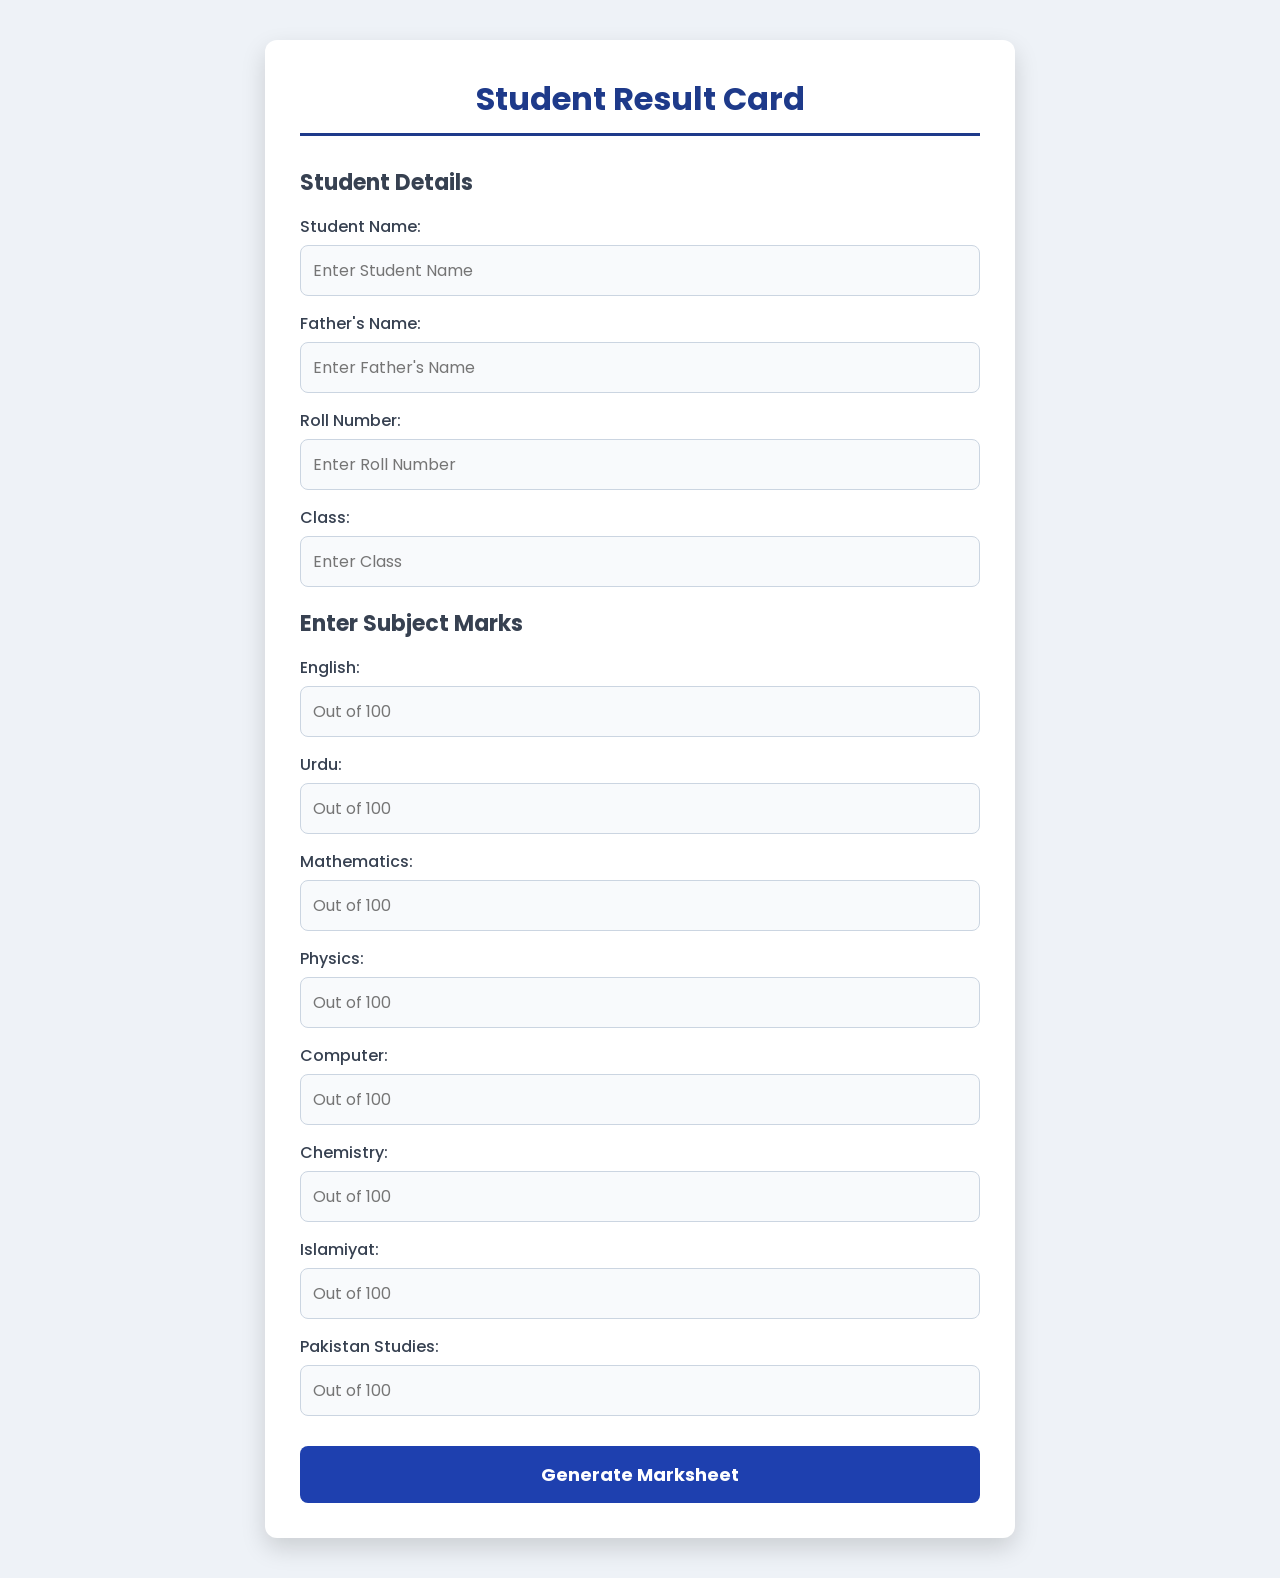
<file: index.html>
<!DOCTYPE html>
<html lang="en">
<head>
    <meta charset="UTF-8">
    <meta name="viewport" content="width=device-width, initial-scale=1.0">
    <title>Student Result Card</title>
    <link rel="stylesheet" href="style.css">
</head>
<body>
    <div class="container">
        <h1>Student Result Card</h1>
        <h2>Student Details</h2>
        <label for="name">Student Name:</label>
        <input type="text" id="name" placeholder="Enter Student Name">
        <label for="fathername">Father's Name:</label> 
        <input type="text" id="fathername" placeholder="Enter Father's Name">
        <label for="roll">Roll Number:</label>
        <input type="text" id="roll" placeholder="Enter Roll Number">
        <label for="class">Class:</label>
        <input type="text" id="class" placeholder="Enter Class">
        <h2>Enter Subject Marks</h2>
        <label for="eng">English:</label>
        <input type="number" id="eng" placeholder="Out of 100">
        <label for="urdu">Urdu:</label>
        <input type="number" id="urdu" placeholder="Out of 100">
        <label for="math">Mathematics:</label>
        <input type="number" id="math" placeholder="Out of 100">
        <label for="phy">Physics:</label>
        <input type="number" id="phy" placeholder="Out of 100">
        <label for="comp">Computer:</label>
        <input type="number" id="comp" placeholder="Out of 100">
        <label for="chem">Chemistry:</label>
        <input type="number" id="chem" placeholder="Out of 100">
        <label for="isl">Islamiyat:</label>
        <input type="number" id="isl" placeholder="Out of 100">
        <label for="pak">Pakistan Studies:</label>
        <input type="number" id="pak" placeholder="Out of 100">
        <button onclick="generateMarksheet()">
            Generate Marksheet
        </button>
    </div>
    <script src="script.js"></script>
</body>
</html>
</file>
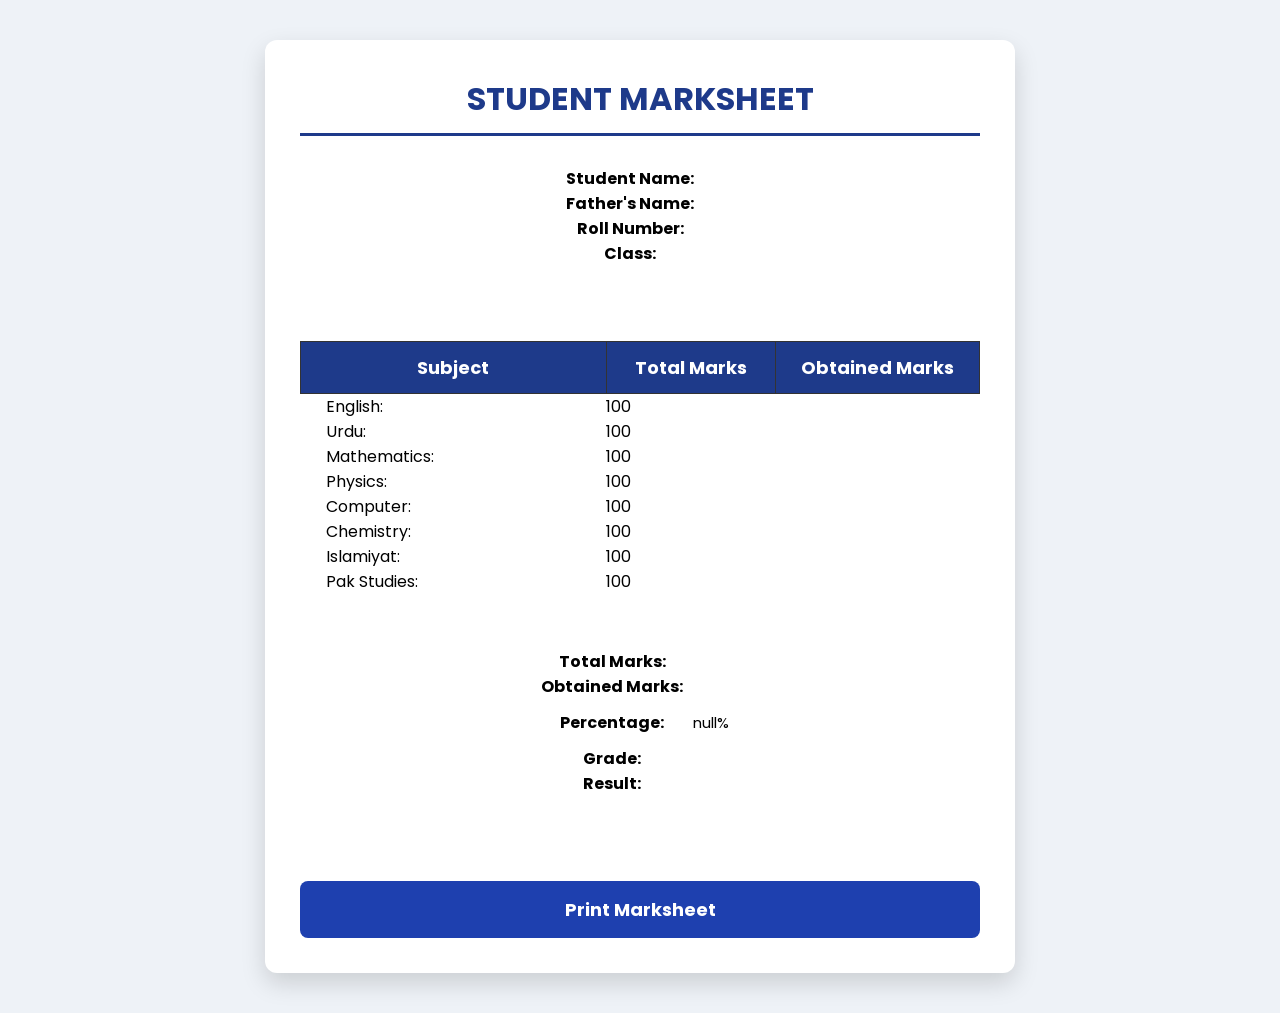
<file: marksheet.html>
<!DOCTYPE html>
<html lang="en">
<head>
    <meta charset="UTF-8">
    <meta name="viewport" content="width=device-width, initial-scale=1.0">
    <title>Student Marksheet</title>
    <link rel="stylesheet" href="style.css">
</head>
<body>
<div class="container">
    <h1>STUDENT MARKSHEET</h1>
    <table class="info-table">
        <tr>
            <th>Student Name:</th>
            <td id="name"></td>
        </tr>
        <tr>
            <th>Father's Name:</th>
            <td id="fathername"></td>
        </tr>
        <tr>
            <th>Roll Number:</th>
            <td id="roll"></td>
        </tr>
        <tr>
            <th>Class:</th>
            <td id="class"></td>
        </tr>
    </table>
    <br>
    <table class="marks-table">
        <tr>
            <th>Subject</th>
            <th>Total Marks</th>
            <th>Obtained Marks</th>
        </tr>
        <tr>
            <td>English:</td>
            <td>100</td>
            <td id="eng"></td>
        </tr>
        <tr>
            <td>Urdu:</td>
            <td>100</td>
            <td id="urdu"></td>
        </tr>
        <tr>
            <td>Mathematics:</td>
            <td>100</td>
            <td id="math"></td>
        </tr>
        <tr>
            <td>Physics:</td>
            <td>100</td>
            <td id="phy"></td>
        </tr>
        <tr>
            <td>Computer:</td>
            <td>100</td>
            <td id="comp"></td>
        </tr>
        <tr>
            <td>Chemistry:</td>
            <td>100</td>
            <td id="chem"></td>
        </tr>
        <tr>
            <td>Islamiyat:</td>
            <td>100</td>
            <td id="isl"></td>
        </tr>
        <tr>
            <td>Pak Studies:</td>
            <td>100</td>
            <td id="pak"></td>
        </tr>
    </table>
    <br>
    <table class="result-table">
        <tr>
            <th>Total Marks:</th>
            <td id="total"></td>
        </tr>
        <tr>
            <th>Obtained Marks:</th>
            <td id="obtained"></td>
        </tr>
        <tr>
            <th>Percentage:</th>
            <td id="percentage"></td>
        </tr>
        <tr>
            <th>Grade:</th>
            <td id="grade"></td>
        </tr>
        <tr>
            <th>Result:</th>
            <td id="result"></td>
        </tr>
    </table>
    <br>
    <button onclick="window.print()">Print Marksheet</button>
</div>
<script>
document.getElementById("name").innerHTML = localStorage.getItem("name");
document.getElementById("fathername").innerHTML = localStorage.getItem("fathername");
document.getElementById("roll").innerHTML = localStorage.getItem("roll");
document.getElementById("class").innerHTML = localStorage.getItem("class");
document.getElementById("eng").innerHTML = localStorage.getItem("eng");
document.getElementById("urdu").innerHTML = localStorage.getItem("urdu");
document.getElementById("math").innerHTML = localStorage.getItem("math");
document.getElementById("phy").innerHTML = localStorage.getItem("phy");
document.getElementById("comp").innerHTML = localStorage.getItem("comp");
document.getElementById("chem").innerHTML = localStorage.getItem("chem");
document.getElementById("isl").innerHTML = localStorage.getItem("isl");
document.getElementById("pak").innerHTML = localStorage.getItem("pak");
document.getElementById("total").innerHTML = localStorage.getItem("total");
document.getElementById("obtained").innerHTML = localStorage.getItem("obtained");
document.getElementById("percentage").innerHTML = localStorage.getItem("percentage") + "%";
document.getElementById("grade").innerHTML = localStorage.getItem("grade");
document.getElementById("result").innerHTML = localStorage.getItem("result");
</script>
</body>
</html>
</file>
<file: style.css>
@import url('https://fonts.googleapis.com/css2?family=Poppins:wght@300;400;500;600;700&display=swap');
*{
    margin:0;
    padding:0;
    box-sizing:border-box;
    font-family:'Poppins',sans-serif;
}
body{
    background:#eef2f7;
    display:flex;
    justify-content:center;
    align-items:center;
    min-height:100vh;
    padding:40px;
}
.container{
    width:750px;
    background:#ffffff;
    padding:35px;
    border-radius:12px;
    box-shadow:0 10px 25px rgba(0,0,0,0.15);
}
h1{
    text-align:center;
    color:#1e3a8a;
    margin-bottom:30px;
    font-size:32px;
    border-bottom:3px solid #1e3a8a;
    padding-bottom:10px;
}
h2{
    color:#374151;
    margin:20px 0 15px;
    font-size:22px;
}
.marks-table{
    width:100%;
    border-collapse:collapse;
    margin-top:20px;
}
.marks-table th,
.marks-tabletd{
    border:1px solid #333;
    padding:12px;
    text-align:center;
    font-size:18px;
}
.marks-table th{
    background-color:#1e3a8a;
    color:white;
}
.marks-table td:first-child{
    text-align:left;
    padding-left:25px;
    width:45%;
}
.marks-table td:nth-child(2){
width:25%;
}
.marks-table td:nth-child(3){
width:30%;
}
.info-table{
    margin: 30px auto;
    border-collapse: collapse;
}
.info-table td{
    padding: 12px 10px;
    font-size: 15px;
}
.info-table td:first-child{
    width: 35%;
    font-weight: bold;
}
.result-table{
    margin: 30px auto;
    border-collapse: collapse;
}
.result-table td{
    padding: 12px 10px;
    font-size: 15px;
}
.result-table td:first-child{
    width: 35%;
    font-weight: bold;
}
label{
    display:block;
    margin-top:15px;
    margin-bottom:6px;
    font-size:16px;
    font-weight:500;
    color:#374151;
}
input{
    width:100%;
    padding:12px;
    border:1px solid #cbd5e1;
    border-radius:8px;
    font-size:16px;
    outline:none;
    transition:0.3s;
    background:#f8fafc;
}
input:focus{
    border:2px solid #2563eb;
    background:#ffffff;
}
button{
    width:100%;
    margin-top:30px;
    padding:15px;
    background:#1e40af;
    color:white;
    font-size:18px;
    font-weight:bold;
    border:none;
    border-radius:8px;
    cursor:pointer;
    transition:0.3s;
}
button:hover{
    background:#1d4ed8;
    transform:scale(1.02);
}
@media(max-width:768px){
.container{
    width:100%;
    padding:20px;
}
h1{
    font-size:26px;
}
h2{
    font-size:20px;
}
button{
    font-size:16px;
}
}
</file>
